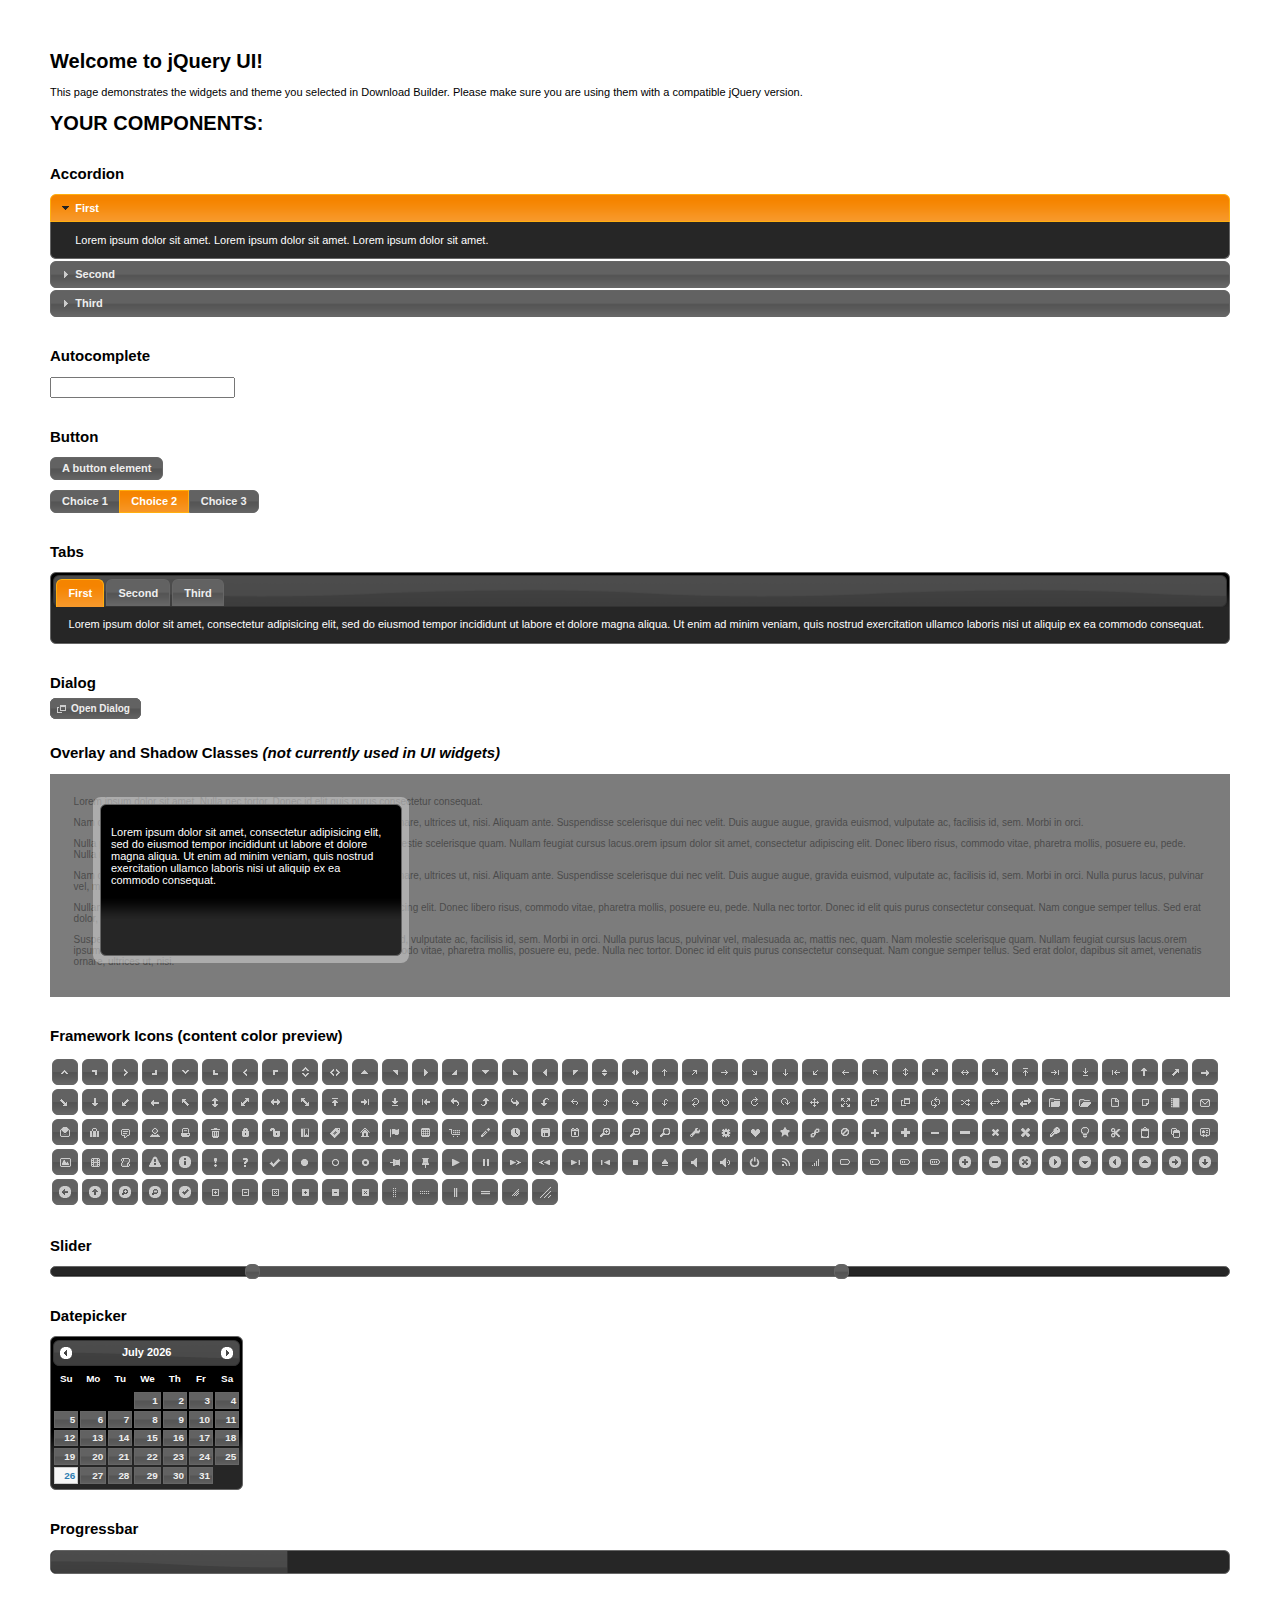
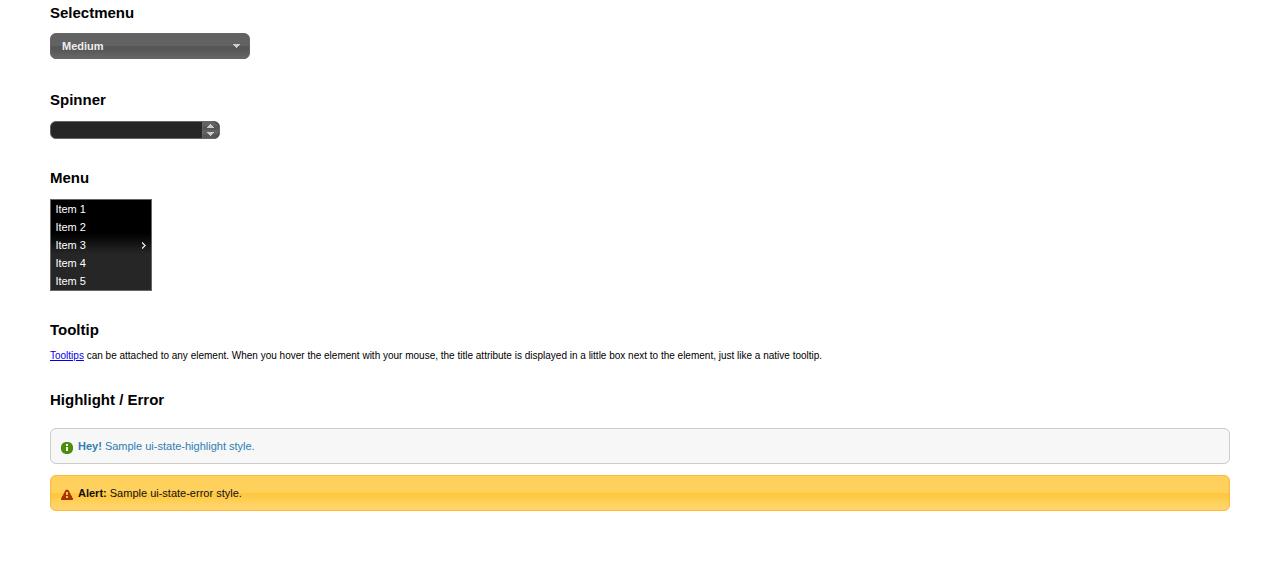
<file: js/jquery-ui-1.11.2.Darkness/index.html>
<!doctype html>
<html lang="us">
<head>
	<meta charset="utf-8">
	<title>jQuery UI Example Page</title>
	<link href="jquery-ui.css" rel="stylesheet">
	<style>
	body{
		font: 62.5% "Trebuchet MS", sans-serif;
		margin: 50px;
	}
	.demoHeaders {
		margin-top: 2em;
	}
	#dialog-link {
		padding: .4em 1em .4em 20px;
		text-decoration: none;
		position: relative;
	}
	#dialog-link span.ui-icon {
		margin: 0 5px 0 0;
		position: absolute;
		left: .2em;
		top: 50%;
		margin-top: -8px;
	}
	#icons {
		margin: 0;
		padding: 0;
	}
	#icons li {
		margin: 2px;
		position: relative;
		padding: 4px 0;
		cursor: pointer;
		float: left;
		list-style: none;
	}
	#icons span.ui-icon {
		float: left;
		margin: 0 4px;
	}
	.fakewindowcontain .ui-widget-overlay {
		position: absolute;
	}
	select {
		width: 200px;
	}
	</style>
</head>
<body>

<h1>Welcome to jQuery UI!</h1>

<div class="ui-widget">
	<p>This page demonstrates the widgets and theme you selected in Download Builder. Please make sure you are using them with a compatible jQuery version.</p>
</div>

<h1>YOUR COMPONENTS:</h1>


<!-- Accordion -->
<h2 class="demoHeaders">Accordion</h2>
<div id="accordion">
	<h3>First</h3>
	<div>Lorem ipsum dolor sit amet. Lorem ipsum dolor sit amet. Lorem ipsum dolor sit amet.</div>
	<h3>Second</h3>
	<div>Phasellus mattis tincidunt nibh.</div>
	<h3>Third</h3>
	<div>Nam dui erat, auctor a, dignissim quis.</div>
</div>



<!-- Autocomplete -->
<h2 class="demoHeaders">Autocomplete</h2>
<div>
	<input id="autocomplete" title="type &quot;a&quot;">
</div>



<!-- Button -->
<h2 class="demoHeaders">Button</h2>
<button id="button">A button element</button>
<form style="margin-top: 1em;">
	<div id="radioset">
		<input type="radio" id="radio1" name="radio"><label for="radio1">Choice 1</label>
		<input type="radio" id="radio2" name="radio" checked="checked"><label for="radio2">Choice 2</label>
		<input type="radio" id="radio3" name="radio"><label for="radio3">Choice 3</label>
	</div>
</form>



<!-- Tabs -->
<h2 class="demoHeaders">Tabs</h2>
<div id="tabs">
	<ul>
		<li><a href="#tabs-1">First</a></li>
		<li><a href="#tabs-2">Second</a></li>
		<li><a href="#tabs-3">Third</a></li>
	</ul>
	<div id="tabs-1">Lorem ipsum dolor sit amet, consectetur adipisicing elit, sed do eiusmod tempor incididunt ut labore et dolore magna aliqua. Ut enim ad minim veniam, quis nostrud exercitation ullamco laboris nisi ut aliquip ex ea commodo consequat.</div>
	<div id="tabs-2">Phasellus mattis tincidunt nibh. Cras orci urna, blandit id, pretium vel, aliquet ornare, felis. Maecenas scelerisque sem non nisl. Fusce sed lorem in enim dictum bibendum.</div>
	<div id="tabs-3">Nam dui erat, auctor a, dignissim quis, sollicitudin eu, felis. Pellentesque nisi urna, interdum eget, sagittis et, consequat vestibulum, lacus. Mauris porttitor ullamcorper augue.</div>
</div>



<!-- Dialog NOTE: Dialog is not generated by UI in this demo so it can be visually styled in themeroller-->
<h2 class="demoHeaders">Dialog</h2>
<p><a href="#" id="dialog-link" class="ui-state-default ui-corner-all"><span class="ui-icon ui-icon-newwin"></span>Open Dialog</a></p>

<h2 class="demoHeaders">Overlay and Shadow Classes <em>(not currently used in UI widgets)</em></h2>
<div style="position: relative; width: 96%; height: 200px; padding:1% 2%; overflow:hidden;" class="fakewindowcontain">
	<p>Lorem ipsum dolor sit amet,  Nulla nec tortor. Donec id elit quis purus consectetur consequat. </p><p>Nam congue semper tellus. Sed erat dolor, dapibus sit amet, venenatis ornare, ultrices ut, nisi. Aliquam ante. Suspendisse scelerisque dui nec velit. Duis augue augue, gravida euismod, vulputate ac, facilisis id, sem. Morbi in orci. </p><p>Nulla purus lacus, pulvinar vel, malesuada ac, mattis nec, quam. Nam molestie scelerisque quam. Nullam feugiat cursus lacus.orem ipsum dolor sit amet, consectetur adipiscing elit. Donec libero risus, commodo vitae, pharetra mollis, posuere eu, pede. Nulla nec tortor. Donec id elit quis purus consectetur consequat. </p><p>Nam congue semper tellus. Sed erat dolor, dapibus sit amet, venenatis ornare, ultrices ut, nisi. Aliquam ante. Suspendisse scelerisque dui nec velit. Duis augue augue, gravida euismod, vulputate ac, facilisis id, sem. Morbi in orci. Nulla purus lacus, pulvinar vel, malesuada ac, mattis nec, quam. Nam molestie scelerisque quam. </p><p>Nullam feugiat cursus lacus.orem ipsum dolor sit amet, consectetur adipiscing elit. Donec libero risus, commodo vitae, pharetra mollis, posuere eu, pede. Nulla nec tortor. Donec id elit quis purus consectetur consequat. Nam congue semper tellus. Sed erat dolor, dapibus sit amet, venenatis ornare, ultrices ut, nisi. Aliquam ante. </p><p>Suspendisse scelerisque dui nec velit. Duis augue augue, gravida euismod, vulputate ac, facilisis id, sem. Morbi in orci. Nulla purus lacus, pulvinar vel, malesuada ac, mattis nec, quam. Nam molestie scelerisque quam. Nullam feugiat cursus lacus.orem ipsum dolor sit amet, consectetur adipiscing elit. Donec libero risus, commodo vitae, pharetra mollis, posuere eu, pede. Nulla nec tortor. Donec id elit quis purus consectetur consequat. Nam congue semper tellus. Sed erat dolor, dapibus sit amet, venenatis ornare, ultrices ut, nisi. </p>

	<!-- ui-dialog -->
	<div class="ui-overlay"><div class="ui-widget-overlay"></div><div class="ui-widget-shadow ui-corner-all" style="width: 302px; height: 152px; position: absolute; left: 50px; top: 30px;"></div></div>
	<div style="position: absolute; width: 280px; height: 130px;left: 50px; top: 30px; padding: 10px;" class="ui-widget ui-widget-content ui-corner-all">
		<div class="ui-dialog-content ui-widget-content" style="background: none; border: 0;">
			<p>Lorem ipsum dolor sit amet, consectetur adipisicing elit, sed do eiusmod tempor incididunt ut labore et dolore magna aliqua. Ut enim ad minim veniam, quis nostrud exercitation ullamco laboris nisi ut aliquip ex ea commodo consequat.</p>
		</div>
	</div>

</div>

<!-- ui-dialog -->
<div id="dialog" title="Dialog Title">
	<p>Lorem ipsum dolor sit amet, consectetur adipisicing elit, sed do eiusmod tempor incididunt ut labore et dolore magna aliqua. Ut enim ad minim veniam, quis nostrud exercitation ullamco laboris nisi ut aliquip ex ea commodo consequat.</p>
</div>



<h2 class="demoHeaders">Framework Icons (content color preview)</h2>
<ul id="icons" class="ui-widget ui-helper-clearfix">
	<li class="ui-state-default ui-corner-all" title=".ui-icon-carat-1-n"><span class="ui-icon ui-icon-carat-1-n"></span></li>
	<li class="ui-state-default ui-corner-all" title=".ui-icon-carat-1-ne"><span class="ui-icon ui-icon-carat-1-ne"></span></li>
	<li class="ui-state-default ui-corner-all" title=".ui-icon-carat-1-e"><span class="ui-icon ui-icon-carat-1-e"></span></li>
	<li class="ui-state-default ui-corner-all" title=".ui-icon-carat-1-se"><span class="ui-icon ui-icon-carat-1-se"></span></li>
	<li class="ui-state-default ui-corner-all" title=".ui-icon-carat-1-s"><span class="ui-icon ui-icon-carat-1-s"></span></li>
	<li class="ui-state-default ui-corner-all" title=".ui-icon-carat-1-sw"><span class="ui-icon ui-icon-carat-1-sw"></span></li>
	<li class="ui-state-default ui-corner-all" title=".ui-icon-carat-1-w"><span class="ui-icon ui-icon-carat-1-w"></span></li>
	<li class="ui-state-default ui-corner-all" title=".ui-icon-carat-1-nw"><span class="ui-icon ui-icon-carat-1-nw"></span></li>
	<li class="ui-state-default ui-corner-all" title=".ui-icon-carat-2-n-s"><span class="ui-icon ui-icon-carat-2-n-s"></span></li>
	<li class="ui-state-default ui-corner-all" title=".ui-icon-carat-2-e-w"><span class="ui-icon ui-icon-carat-2-e-w"></span></li>
	<li class="ui-state-default ui-corner-all" title=".ui-icon-triangle-1-n"><span class="ui-icon ui-icon-triangle-1-n"></span></li>
	<li class="ui-state-default ui-corner-all" title=".ui-icon-triangle-1-ne"><span class="ui-icon ui-icon-triangle-1-ne"></span></li>
	<li class="ui-state-default ui-corner-all" title=".ui-icon-triangle-1-e"><span class="ui-icon ui-icon-triangle-1-e"></span></li>
	<li class="ui-state-default ui-corner-all" title=".ui-icon-triangle-1-se"><span class="ui-icon ui-icon-triangle-1-se"></span></li>
	<li class="ui-state-default ui-corner-all" title=".ui-icon-triangle-1-s"><span class="ui-icon ui-icon-triangle-1-s"></span></li>
	<li class="ui-state-default ui-corner-all" title=".ui-icon-triangle-1-sw"><span class="ui-icon ui-icon-triangle-1-sw"></span></li>
	<li class="ui-state-default ui-corner-all" title=".ui-icon-triangle-1-w"><span class="ui-icon ui-icon-triangle-1-w"></span></li>
	<li class="ui-state-default ui-corner-all" title=".ui-icon-triangle-1-nw"><span class="ui-icon ui-icon-triangle-1-nw"></span></li>
	<li class="ui-state-default ui-corner-all" title=".ui-icon-triangle-2-n-s"><span class="ui-icon ui-icon-triangle-2-n-s"></span></li>
	<li class="ui-state-default ui-corner-all" title=".ui-icon-triangle-2-e-w"><span class="ui-icon ui-icon-triangle-2-e-w"></span></li>
	<li class="ui-state-default ui-corner-all" title=".ui-icon-arrow-1-n"><span class="ui-icon ui-icon-arrow-1-n"></span></li>
	<li class="ui-state-default ui-corner-all" title=".ui-icon-arrow-1-ne"><span class="ui-icon ui-icon-arrow-1-ne"></span></li>
	<li class="ui-state-default ui-corner-all" title=".ui-icon-arrow-1-e"><span class="ui-icon ui-icon-arrow-1-e"></span></li>
	<li class="ui-state-default ui-corner-all" title=".ui-icon-arrow-1-se"><span class="ui-icon ui-icon-arrow-1-se"></span></li>
	<li class="ui-state-default ui-corner-all" title=".ui-icon-arrow-1-s"><span class="ui-icon ui-icon-arrow-1-s"></span></li>
	<li class="ui-state-default ui-corner-all" title=".ui-icon-arrow-1-sw"><span class="ui-icon ui-icon-arrow-1-sw"></span></li>
	<li class="ui-state-default ui-corner-all" title=".ui-icon-arrow-1-w"><span class="ui-icon ui-icon-arrow-1-w"></span></li>
	<li class="ui-state-default ui-corner-all" title=".ui-icon-arrow-1-nw"><span class="ui-icon ui-icon-arrow-1-nw"></span></li>
	<li class="ui-state-default ui-corner-all" title=".ui-icon-arrow-2-n-s"><span class="ui-icon ui-icon-arrow-2-n-s"></span></li>
	<li class="ui-state-default ui-corner-all" title=".ui-icon-arrow-2-ne-sw"><span class="ui-icon ui-icon-arrow-2-ne-sw"></span></li>
	<li class="ui-state-default ui-corner-all" title=".ui-icon-arrow-2-e-w"><span class="ui-icon ui-icon-arrow-2-e-w"></span></li>
	<li class="ui-state-default ui-corner-all" title=".ui-icon-arrow-2-se-nw"><span class="ui-icon ui-icon-arrow-2-se-nw"></span></li>
	<li class="ui-state-default ui-corner-all" title=".ui-icon-arrowstop-1-n"><span class="ui-icon ui-icon-arrowstop-1-n"></span></li>
	<li class="ui-state-default ui-corner-all" title=".ui-icon-arrowstop-1-e"><span class="ui-icon ui-icon-arrowstop-1-e"></span></li>
	<li class="ui-state-default ui-corner-all" title=".ui-icon-arrowstop-1-s"><span class="ui-icon ui-icon-arrowstop-1-s"></span></li>
	<li class="ui-state-default ui-corner-all" title=".ui-icon-arrowstop-1-w"><span class="ui-icon ui-icon-arrowstop-1-w"></span></li>
	<li class="ui-state-default ui-corner-all" title=".ui-icon-arrowthick-1-n"><span class="ui-icon ui-icon-arrowthick-1-n"></span></li>
	<li class="ui-state-default ui-corner-all" title=".ui-icon-arrowthick-1-ne"><span class="ui-icon ui-icon-arrowthick-1-ne"></span></li>
	<li class="ui-state-default ui-corner-all" title=".ui-icon-arrowthick-1-e"><span class="ui-icon ui-icon-arrowthick-1-e"></span></li>
	<li class="ui-state-default ui-corner-all" title=".ui-icon-arrowthick-1-se"><span class="ui-icon ui-icon-arrowthick-1-se"></span></li>
	<li class="ui-state-default ui-corner-all" title=".ui-icon-arrowthick-1-s"><span class="ui-icon ui-icon-arrowthick-1-s"></span></li>
	<li class="ui-state-default ui-corner-all" title=".ui-icon-arrowthick-1-sw"><span class="ui-icon ui-icon-arrowthick-1-sw"></span></li>
	<li class="ui-state-default ui-corner-all" title=".ui-icon-arrowthick-1-w"><span class="ui-icon ui-icon-arrowthick-1-w"></span></li>
	<li class="ui-state-default ui-corner-all" title=".ui-icon-arrowthick-1-nw"><span class="ui-icon ui-icon-arrowthick-1-nw"></span></li>
	<li class="ui-state-default ui-corner-all" title=".ui-icon-arrowthick-2-n-s"><span class="ui-icon ui-icon-arrowthick-2-n-s"></span></li>
	<li class="ui-state-default ui-corner-all" title=".ui-icon-arrowthick-2-ne-sw"><span class="ui-icon ui-icon-arrowthick-2-ne-sw"></span></li>
	<li class="ui-state-default ui-corner-all" title=".ui-icon-arrowthick-2-e-w"><span class="ui-icon ui-icon-arrowthick-2-e-w"></span></li>
	<li class="ui-state-default ui-corner-all" title=".ui-icon-arrowthick-2-se-nw"><span class="ui-icon ui-icon-arrowthick-2-se-nw"></span></li>
	<li class="ui-state-default ui-corner-all" title=".ui-icon-arrowthickstop-1-n"><span class="ui-icon ui-icon-arrowthickstop-1-n"></span></li>
	<li class="ui-state-default ui-corner-all" title=".ui-icon-arrowthickstop-1-e"><span class="ui-icon ui-icon-arrowthickstop-1-e"></span></li>
	<li class="ui-state-default ui-corner-all" title=".ui-icon-arrowthickstop-1-s"><span class="ui-icon ui-icon-arrowthickstop-1-s"></span></li>
	<li class="ui-state-default ui-corner-all" title=".ui-icon-arrowthickstop-1-w"><span class="ui-icon ui-icon-arrowthickstop-1-w"></span></li>
	<li class="ui-state-default ui-corner-all" title=".ui-icon-arrowreturnthick-1-w"><span class="ui-icon ui-icon-arrowreturnthick-1-w"></span></li>
	<li class="ui-state-default ui-corner-all" title=".ui-icon-arrowreturnthick-1-n"><span class="ui-icon ui-icon-arrowreturnthick-1-n"></span></li>
	<li class="ui-state-default ui-corner-all" title=".ui-icon-arrowreturnthick-1-e"><span class="ui-icon ui-icon-arrowreturnthick-1-e"></span></li>
	<li class="ui-state-default ui-corner-all" title=".ui-icon-arrowreturnthick-1-s"><span class="ui-icon ui-icon-arrowreturnthick-1-s"></span></li>
	<li class="ui-state-default ui-corner-all" title=".ui-icon-arrowreturn-1-w"><span class="ui-icon ui-icon-arrowreturn-1-w"></span></li>
	<li class="ui-state-default ui-corner-all" title=".ui-icon-arrowreturn-1-n"><span class="ui-icon ui-icon-arrowreturn-1-n"></span></li>
	<li class="ui-state-default ui-corner-all" title=".ui-icon-arrowreturn-1-e"><span class="ui-icon ui-icon-arrowreturn-1-e"></span></li>
	<li class="ui-state-default ui-corner-all" title=".ui-icon-arrowreturn-1-s"><span class="ui-icon ui-icon-arrowreturn-1-s"></span></li>
	<li class="ui-state-default ui-corner-all" title=".ui-icon-arrowrefresh-1-w"><span class="ui-icon ui-icon-arrowrefresh-1-w"></span></li>
	<li class="ui-state-default ui-corner-all" title=".ui-icon-arrowrefresh-1-n"><span class="ui-icon ui-icon-arrowrefresh-1-n"></span></li>
	<li class="ui-state-default ui-corner-all" title=".ui-icon-arrowrefresh-1-e"><span class="ui-icon ui-icon-arrowrefresh-1-e"></span></li>
	<li class="ui-state-default ui-corner-all" title=".ui-icon-arrowrefresh-1-s"><span class="ui-icon ui-icon-arrowrefresh-1-s"></span></li>
	<li class="ui-state-default ui-corner-all" title=".ui-icon-arrow-4"><span class="ui-icon ui-icon-arrow-4"></span></li>
	<li class="ui-state-default ui-corner-all" title=".ui-icon-arrow-4-diag"><span class="ui-icon ui-icon-arrow-4-diag"></span></li>
	<li class="ui-state-default ui-corner-all" title=".ui-icon-extlink"><span class="ui-icon ui-icon-extlink"></span></li>
	<li class="ui-state-default ui-corner-all" title=".ui-icon-newwin"><span class="ui-icon ui-icon-newwin"></span></li>
	<li class="ui-state-default ui-corner-all" title=".ui-icon-refresh"><span class="ui-icon ui-icon-refresh"></span></li>
	<li class="ui-state-default ui-corner-all" title=".ui-icon-shuffle"><span class="ui-icon ui-icon-shuffle"></span></li>
	<li class="ui-state-default ui-corner-all" title=".ui-icon-transfer-e-w"><span class="ui-icon ui-icon-transfer-e-w"></span></li>
	<li class="ui-state-default ui-corner-all" title=".ui-icon-transferthick-e-w"><span class="ui-icon ui-icon-transferthick-e-w"></span></li>
	<li class="ui-state-default ui-corner-all" title=".ui-icon-folder-collapsed"><span class="ui-icon ui-icon-folder-collapsed"></span></li>
	<li class="ui-state-default ui-corner-all" title=".ui-icon-folder-open"><span class="ui-icon ui-icon-folder-open"></span></li>
	<li class="ui-state-default ui-corner-all" title=".ui-icon-document"><span class="ui-icon ui-icon-document"></span></li>
	<li class="ui-state-default ui-corner-all" title=".ui-icon-document-b"><span class="ui-icon ui-icon-document-b"></span></li>
	<li class="ui-state-default ui-corner-all" title=".ui-icon-note"><span class="ui-icon ui-icon-note"></span></li>
	<li class="ui-state-default ui-corner-all" title=".ui-icon-mail-closed"><span class="ui-icon ui-icon-mail-closed"></span></li>
	<li class="ui-state-default ui-corner-all" title=".ui-icon-mail-open"><span class="ui-icon ui-icon-mail-open"></span></li>
	<li class="ui-state-default ui-corner-all" title=".ui-icon-suitcase"><span class="ui-icon ui-icon-suitcase"></span></li>
	<li class="ui-state-default ui-corner-all" title=".ui-icon-comment"><span class="ui-icon ui-icon-comment"></span></li>
	<li class="ui-state-default ui-corner-all" title=".ui-icon-person"><span class="ui-icon ui-icon-person"></span></li>
	<li class="ui-state-default ui-corner-all" title=".ui-icon-print"><span class="ui-icon ui-icon-print"></span></li>
	<li class="ui-state-default ui-corner-all" title=".ui-icon-trash"><span class="ui-icon ui-icon-trash"></span></li>
	<li class="ui-state-default ui-corner-all" title=".ui-icon-locked"><span class="ui-icon ui-icon-locked"></span></li>
	<li class="ui-state-default ui-corner-all" title=".ui-icon-unlocked"><span class="ui-icon ui-icon-unlocked"></span></li>
	<li class="ui-state-default ui-corner-all" title=".ui-icon-bookmark"><span class="ui-icon ui-icon-bookmark"></span></li>
	<li class="ui-state-default ui-corner-all" title=".ui-icon-tag"><span class="ui-icon ui-icon-tag"></span></li>
	<li class="ui-state-default ui-corner-all" title=".ui-icon-home"><span class="ui-icon ui-icon-home"></span></li>
	<li class="ui-state-default ui-corner-all" title=".ui-icon-flag"><span class="ui-icon ui-icon-flag"></span></li>
	<li class="ui-state-default ui-corner-all" title=".ui-icon-calculator"><span class="ui-icon ui-icon-calculator"></span></li>
	<li class="ui-state-default ui-corner-all" title=".ui-icon-cart"><span class="ui-icon ui-icon-cart"></span></li>
	<li class="ui-state-default ui-corner-all" title=".ui-icon-pencil"><span class="ui-icon ui-icon-pencil"></span></li>
	<li class="ui-state-default ui-corner-all" title=".ui-icon-clock"><span class="ui-icon ui-icon-clock"></span></li>
	<li class="ui-state-default ui-corner-all" title=".ui-icon-disk"><span class="ui-icon ui-icon-disk"></span></li>
	<li class="ui-state-default ui-corner-all" title=".ui-icon-calendar"><span class="ui-icon ui-icon-calendar"></span></li>
	<li class="ui-state-default ui-corner-all" title=".ui-icon-zoomin"><span class="ui-icon ui-icon-zoomin"></span></li>
	<li class="ui-state-default ui-corner-all" title=".ui-icon-zoomout"><span class="ui-icon ui-icon-zoomout"></span></li>
	<li class="ui-state-default ui-corner-all" title=".ui-icon-search"><span class="ui-icon ui-icon-search"></span></li>
	<li class="ui-state-default ui-corner-all" title=".ui-icon-wrench"><span class="ui-icon ui-icon-wrench"></span></li>
	<li class="ui-state-default ui-corner-all" title=".ui-icon-gear"><span class="ui-icon ui-icon-gear"></span></li>
	<li class="ui-state-default ui-corner-all" title=".ui-icon-heart"><span class="ui-icon ui-icon-heart"></span></li>
	<li class="ui-state-default ui-corner-all" title=".ui-icon-star"><span class="ui-icon ui-icon-star"></span></li>
	<li class="ui-state-default ui-corner-all" title=".ui-icon-link"><span class="ui-icon ui-icon-link"></span></li>
	<li class="ui-state-default ui-corner-all" title=".ui-icon-cancel"><span class="ui-icon ui-icon-cancel"></span></li>
	<li class="ui-state-default ui-corner-all" title=".ui-icon-plus"><span class="ui-icon ui-icon-plus"></span></li>
	<li class="ui-state-default ui-corner-all" title=".ui-icon-plusthick"><span class="ui-icon ui-icon-plusthick"></span></li>
	<li class="ui-state-default ui-corner-all" title=".ui-icon-minus"><span class="ui-icon ui-icon-minus"></span></li>
	<li class="ui-state-default ui-corner-all" title=".ui-icon-minusthick"><span class="ui-icon ui-icon-minusthick"></span></li>
	<li class="ui-state-default ui-corner-all" title=".ui-icon-close"><span class="ui-icon ui-icon-close"></span></li>
	<li class="ui-state-default ui-corner-all" title=".ui-icon-closethick"><span class="ui-icon ui-icon-closethick"></span></li>
	<li class="ui-state-default ui-corner-all" title=".ui-icon-key"><span class="ui-icon ui-icon-key"></span></li>
	<li class="ui-state-default ui-corner-all" title=".ui-icon-lightbulb"><span class="ui-icon ui-icon-lightbulb"></span></li>
	<li class="ui-state-default ui-corner-all" title=".ui-icon-scissors"><span class="ui-icon ui-icon-scissors"></span></li>
	<li class="ui-state-default ui-corner-all" title=".ui-icon-clipboard"><span class="ui-icon ui-icon-clipboard"></span></li>
	<li class="ui-state-default ui-corner-all" title=".ui-icon-copy"><span class="ui-icon ui-icon-copy"></span></li>
	<li class="ui-state-default ui-corner-all" title=".ui-icon-contact"><span class="ui-icon ui-icon-contact"></span></li>
	<li class="ui-state-default ui-corner-all" title=".ui-icon-image"><span class="ui-icon ui-icon-image"></span></li>
	<li class="ui-state-default ui-corner-all" title=".ui-icon-video"><span class="ui-icon ui-icon-video"></span></li>
	<li class="ui-state-default ui-corner-all" title=".ui-icon-script"><span class="ui-icon ui-icon-script"></span></li>
	<li class="ui-state-default ui-corner-all" title=".ui-icon-alert"><span class="ui-icon ui-icon-alert"></span></li>
	<li class="ui-state-default ui-corner-all" title=".ui-icon-info"><span class="ui-icon ui-icon-info"></span></li>
	<li class="ui-state-default ui-corner-all" title=".ui-icon-notice"><span class="ui-icon ui-icon-notice"></span></li>
	<li class="ui-state-default ui-corner-all" title=".ui-icon-help"><span class="ui-icon ui-icon-help"></span></li>
	<li class="ui-state-default ui-corner-all" title=".ui-icon-check"><span class="ui-icon ui-icon-check"></span></li>
	<li class="ui-state-default ui-corner-all" title=".ui-icon-bullet"><span class="ui-icon ui-icon-bullet"></span></li>
	<li class="ui-state-default ui-corner-all" title=".ui-icon-radio-off"><span class="ui-icon ui-icon-radio-off"></span></li>
	<li class="ui-state-default ui-corner-all" title=".ui-icon-radio-on"><span class="ui-icon ui-icon-radio-on"></span></li>
	<li class="ui-state-default ui-corner-all" title=".ui-icon-pin-w"><span class="ui-icon ui-icon-pin-w"></span></li>
	<li class="ui-state-default ui-corner-all" title=".ui-icon-pin-s"><span class="ui-icon ui-icon-pin-s"></span></li>
	<li class="ui-state-default ui-corner-all" title=".ui-icon-play"><span class="ui-icon ui-icon-play"></span></li>
	<li class="ui-state-default ui-corner-all" title=".ui-icon-pause"><span class="ui-icon ui-icon-pause"></span></li>
	<li class="ui-state-default ui-corner-all" title=".ui-icon-seek-next"><span class="ui-icon ui-icon-seek-next"></span></li>
	<li class="ui-state-default ui-corner-all" title=".ui-icon-seek-prev"><span class="ui-icon ui-icon-seek-prev"></span></li>
	<li class="ui-state-default ui-corner-all" title=".ui-icon-seek-end"><span class="ui-icon ui-icon-seek-end"></span></li>
	<li class="ui-state-default ui-corner-all" title=".ui-icon-seek-first"><span class="ui-icon ui-icon-seek-first"></span></li>
	<li class="ui-state-default ui-corner-all" title=".ui-icon-stop"><span class="ui-icon ui-icon-stop"></span></li>
	<li class="ui-state-default ui-corner-all" title=".ui-icon-eject"><span class="ui-icon ui-icon-eject"></span></li>
	<li class="ui-state-default ui-corner-all" title=".ui-icon-volume-off"><span class="ui-icon ui-icon-volume-off"></span></li>
	<li class="ui-state-default ui-corner-all" title=".ui-icon-volume-on"><span class="ui-icon ui-icon-volume-on"></span></li>
	<li class="ui-state-default ui-corner-all" title=".ui-icon-power"><span class="ui-icon ui-icon-power"></span></li>
	<li class="ui-state-default ui-corner-all" title=".ui-icon-signal-diag"><span class="ui-icon ui-icon-signal-diag"></span></li>
	<li class="ui-state-default ui-corner-all" title=".ui-icon-signal"><span class="ui-icon ui-icon-signal"></span></li>
	<li class="ui-state-default ui-corner-all" title=".ui-icon-battery-0"><span class="ui-icon ui-icon-battery-0"></span></li>
	<li class="ui-state-default ui-corner-all" title=".ui-icon-battery-1"><span class="ui-icon ui-icon-battery-1"></span></li>
	<li class="ui-state-default ui-corner-all" title=".ui-icon-battery-2"><span class="ui-icon ui-icon-battery-2"></span></li>
	<li class="ui-state-default ui-corner-all" title=".ui-icon-battery-3"><span class="ui-icon ui-icon-battery-3"></span></li>
	<li class="ui-state-default ui-corner-all" title=".ui-icon-circle-plus"><span class="ui-icon ui-icon-circle-plus"></span></li>
	<li class="ui-state-default ui-corner-all" title=".ui-icon-circle-minus"><span class="ui-icon ui-icon-circle-minus"></span></li>
	<li class="ui-state-default ui-corner-all" title=".ui-icon-circle-close"><span class="ui-icon ui-icon-circle-close"></span></li>
	<li class="ui-state-default ui-corner-all" title=".ui-icon-circle-triangle-e"><span class="ui-icon ui-icon-circle-triangle-e"></span></li>
	<li class="ui-state-default ui-corner-all" title=".ui-icon-circle-triangle-s"><span class="ui-icon ui-icon-circle-triangle-s"></span></li>
	<li class="ui-state-default ui-corner-all" title=".ui-icon-circle-triangle-w"><span class="ui-icon ui-icon-circle-triangle-w"></span></li>
	<li class="ui-state-default ui-corner-all" title=".ui-icon-circle-triangle-n"><span class="ui-icon ui-icon-circle-triangle-n"></span></li>
	<li class="ui-state-default ui-corner-all" title=".ui-icon-circle-arrow-e"><span class="ui-icon ui-icon-circle-arrow-e"></span></li>
	<li class="ui-state-default ui-corner-all" title=".ui-icon-circle-arrow-s"><span class="ui-icon ui-icon-circle-arrow-s"></span></li>
	<li class="ui-state-default ui-corner-all" title=".ui-icon-circle-arrow-w"><span class="ui-icon ui-icon-circle-arrow-w"></span></li>
	<li class="ui-state-default ui-corner-all" title=".ui-icon-circle-arrow-n"><span class="ui-icon ui-icon-circle-arrow-n"></span></li>
	<li class="ui-state-default ui-corner-all" title=".ui-icon-circle-zoomin"><span class="ui-icon ui-icon-circle-zoomin"></span></li>
	<li class="ui-state-default ui-corner-all" title=".ui-icon-circle-zoomout"><span class="ui-icon ui-icon-circle-zoomout"></span></li>
	<li class="ui-state-default ui-corner-all" title=".ui-icon-circle-check"><span class="ui-icon ui-icon-circle-check"></span></li>
	<li class="ui-state-default ui-corner-all" title=".ui-icon-circlesmall-plus"><span class="ui-icon ui-icon-circlesmall-plus"></span></li>
	<li class="ui-state-default ui-corner-all" title=".ui-icon-circlesmall-minus"><span class="ui-icon ui-icon-circlesmall-minus"></span></li>
	<li class="ui-state-default ui-corner-all" title=".ui-icon-circlesmall-close"><span class="ui-icon ui-icon-circlesmall-close"></span></li>
	<li class="ui-state-default ui-corner-all" title=".ui-icon-squaresmall-plus"><span class="ui-icon ui-icon-squaresmall-plus"></span></li>
	<li class="ui-state-default ui-corner-all" title=".ui-icon-squaresmall-minus"><span class="ui-icon ui-icon-squaresmall-minus"></span></li>
	<li class="ui-state-default ui-corner-all" title=".ui-icon-squaresmall-close"><span class="ui-icon ui-icon-squaresmall-close"></span></li>
	<li class="ui-state-default ui-corner-all" title=".ui-icon-grip-dotted-vertical"><span class="ui-icon ui-icon-grip-dotted-vertical"></span></li>
	<li class="ui-state-default ui-corner-all" title=".ui-icon-grip-dotted-horizontal"><span class="ui-icon ui-icon-grip-dotted-horizontal"></span></li>
	<li class="ui-state-default ui-corner-all" title=".ui-icon-grip-solid-vertical"><span class="ui-icon ui-icon-grip-solid-vertical"></span></li>
	<li class="ui-state-default ui-corner-all" title=".ui-icon-grip-solid-horizontal"><span class="ui-icon ui-icon-grip-solid-horizontal"></span></li>
	<li class="ui-state-default ui-corner-all" title=".ui-icon-gripsmall-diagonal-se"><span class="ui-icon ui-icon-gripsmall-diagonal-se"></span></li>
	<li class="ui-state-default ui-corner-all" title=".ui-icon-grip-diagonal-se"><span class="ui-icon ui-icon-grip-diagonal-se"></span></li>
</ul>


<!-- Slider -->
<h2 class="demoHeaders">Slider</h2>
<div id="slider"></div>



<!-- Datepicker -->
<h2 class="demoHeaders">Datepicker</h2>
<div id="datepicker"></div>



<!-- Progressbar -->
<h2 class="demoHeaders">Progressbar</h2>
<div id="progressbar"></div>



<!-- Progressbar -->
<h2 class="demoHeaders">Selectmenu</h2>
<select id="selectmenu">
	<option>Slower</option>
	<option>Slow</option>
	<option selected="selected">Medium</option>
	<option>Fast</option>
	<option>Faster</option>
</select>



<!-- Spinner -->
<h2 class="demoHeaders">Spinner</h2>
<input id="spinner">



<!-- Menu -->
<h2 class="demoHeaders">Menu</h2>
<ul style="width:100px;" id="menu">
	<li>Item 1</li>
	<li>Item 2</li>
	<li>Item 3
		<ul>
			<li>Item 3-1</li>
			<li>Item 3-2</li>
			<li>Item 3-3</li>
			<li>Item 3-4</li>
			<li>Item 3-5</li>
		</ul>
	</li>
	<li>Item 4</li>
	<li>Item 5</li>
</ul>



<!-- Tooltip -->
<h2 class="demoHeaders">Tooltip</h2>
<p id="tooltip">
	<a href="#" title="That&apos;s what this widget is">Tooltips</a> can be attached to any element. When you hover
the element with your mouse, the title attribute is displayed in a little box next to the element, just like a native tooltip.
</p>


<!-- Highlight / Error -->
<h2 class="demoHeaders">Highlight / Error</h2>
<div class="ui-widget">
	<div class="ui-state-highlight ui-corner-all" style="margin-top: 20px; padding: 0 .7em;">
		<p><span class="ui-icon ui-icon-info" style="float: left; margin-right: .3em;"></span>
		<strong>Hey!</strong> Sample ui-state-highlight style.</p>
	</div>
</div>
<br>
<div class="ui-widget">
	<div class="ui-state-error ui-corner-all" style="padding: 0 .7em;">
		<p><span class="ui-icon ui-icon-alert" style="float: left; margin-right: .3em;"></span>
		<strong>Alert:</strong> Sample ui-state-error style.</p>
	</div>
</div>

<script src="external/jquery/jquery.js"></script>
<script src="jquery-ui.js"></script>
<script>

$( "#accordion" ).accordion();



var availableTags = [
	"ActionScript",
	"AppleScript",
	"Asp",
	"BASIC",
	"C",
	"C++",
	"Clojure",
	"COBOL",
	"ColdFusion",
	"Erlang",
	"Fortran",
	"Groovy",
	"Haskell",
	"Java",
	"JavaScript",
	"Lisp",
	"Perl",
	"PHP",
	"Python",
	"Ruby",
	"Scala",
	"Scheme"
];
$( "#autocomplete" ).autocomplete({
	source: availableTags
});



$( "#button" ).button();
$( "#radioset" ).buttonset();



$( "#tabs" ).tabs();



$( "#dialog" ).dialog({
	autoOpen: false,
	width: 400,
	buttons: [
		{
			text: "Ok",
			click: function() {
				$( this ).dialog( "close" );
			}
		},
		{
			text: "Cancel",
			click: function() {
				$( this ).dialog( "close" );
			}
		}
	]
});

// Link to open the dialog
$( "#dialog-link" ).click(function( event ) {
	$( "#dialog" ).dialog( "open" );
	event.preventDefault();
});



$( "#datepicker" ).datepicker({
	inline: true
});



$( "#slider" ).slider({
	range: true,
	values: [ 17, 67 ]
});



$( "#progressbar" ).progressbar({
	value: 20
});



$( "#spinner" ).spinner();



$( "#menu" ).menu();



$( "#tooltip" ).tooltip();



$( "#selectmenu" ).selectmenu();


// Hover states on the static widgets
$( "#dialog-link, #icons li" ).hover(
	function() {
		$( this ).addClass( "ui-state-hover" );
	},
	function() {
		$( this ).removeClass( "ui-state-hover" );
	}
);
</script>
</body>
</html>
</file>
